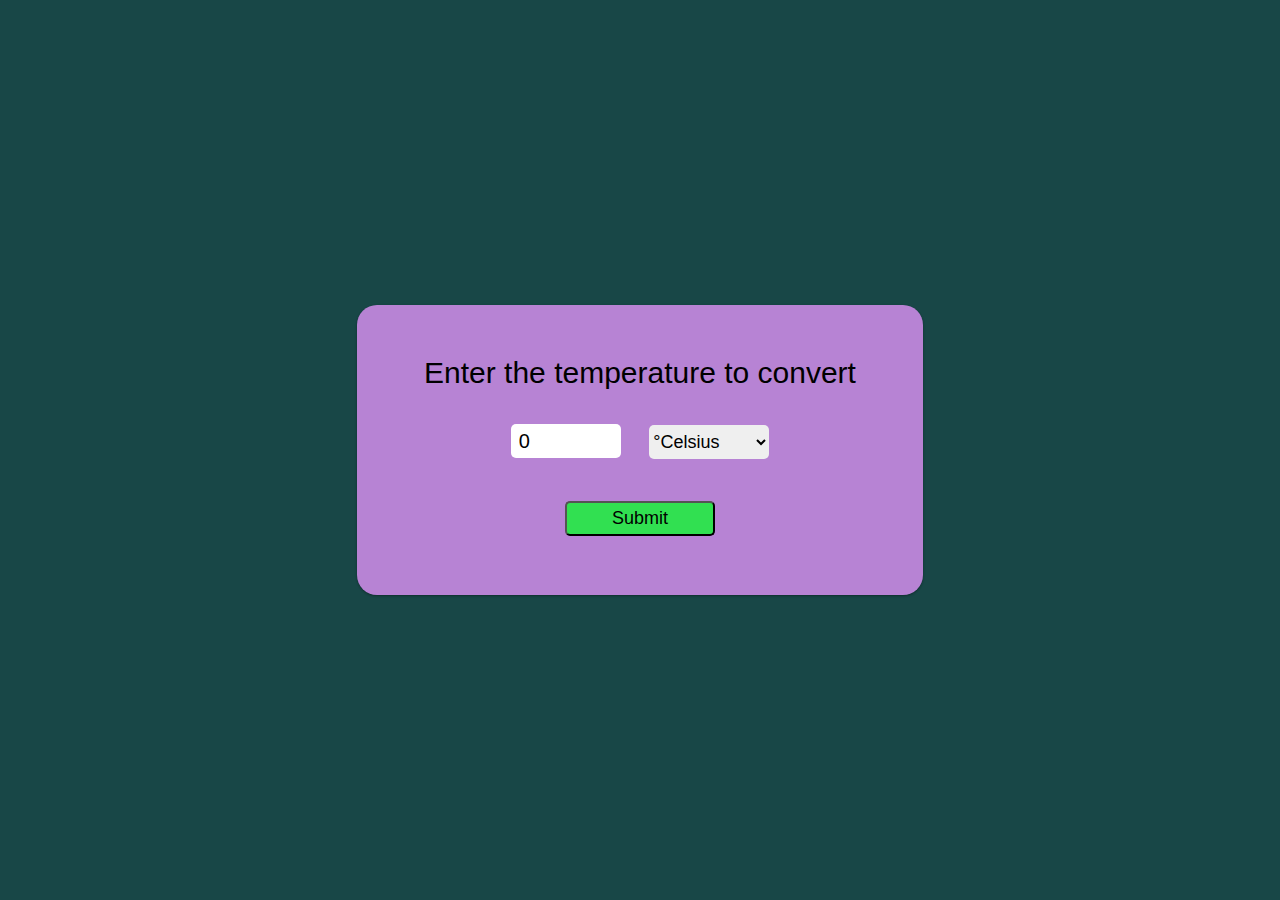
<file: Level 1 (Task 3 Temperature Converter)/index.html>
<!DOCTYPE html>
<html>
<head>
    <link rel="stylesheet" href="style.css">
    <title>Temperature converter</title>
</head>
<body>
    <div class="container">
        <form id="calcTemp" onsubmit="calculateTemp(); return false">
            <label for="temp">Enter the temperature to convert</label>
            <br>
            <input type="number" name="temp" id="temp" value="0">
            <select name="temp_diff" id="temp_diff">
                <option value="cel">&#176;Celsius</option>
                <option value="fah">&#176;Fahrenheit</option>
            </select>
            <br>
            <input type="submit" name="temp" id="submit">
            <br>
            <span id="result"></span>
        </form>
    </div>

    <script src="script.js"></script>
</body>

</html>
</file>
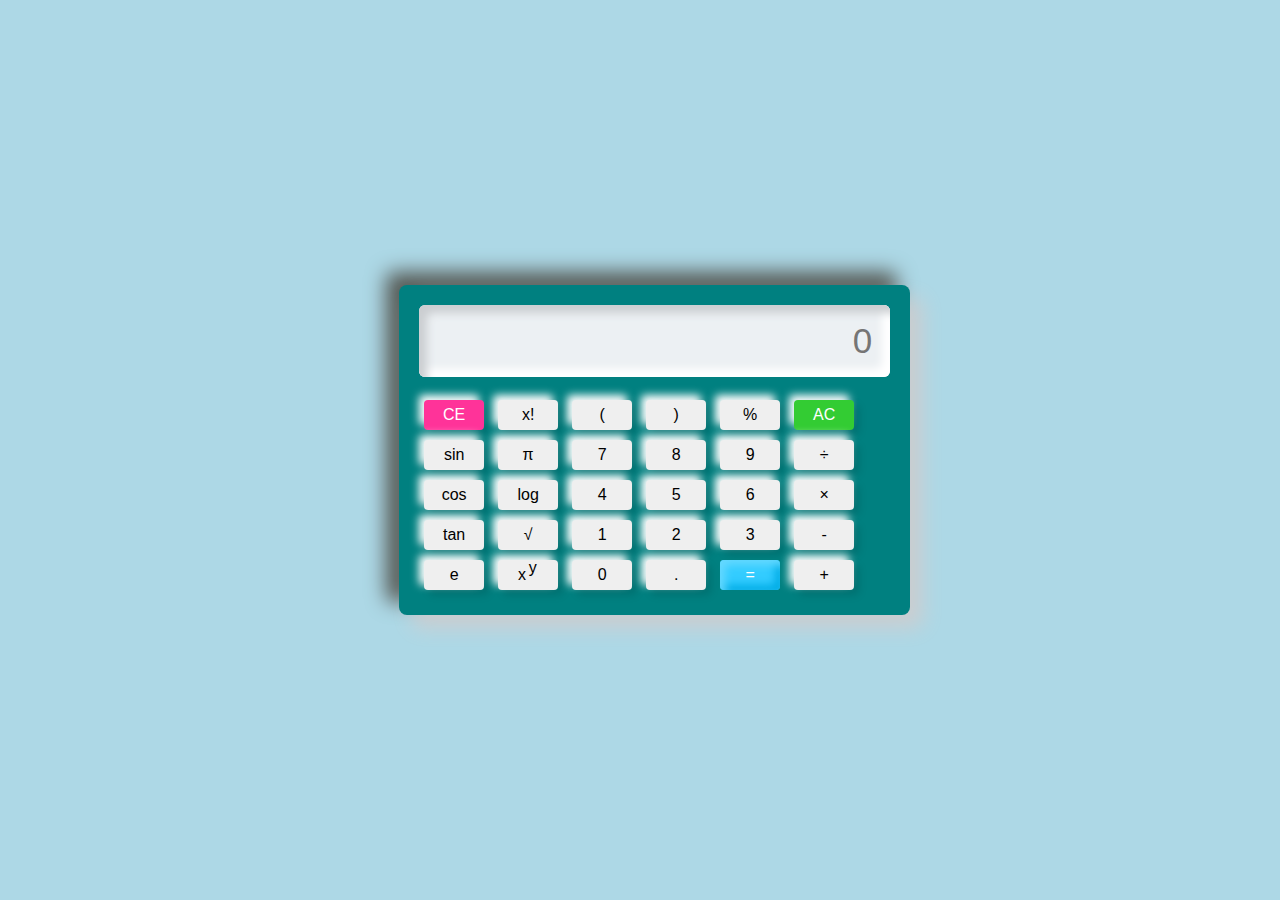
<file: Level 2 (Task 1 - Calculator)/index.html>
<!DOCTYPE html>
<html lang="en">
<head>
    <title>Calculator</title>
    <link rel="stylesheet" type="text/css" href="calculator.css"/>
</head>
<body>
    <div class="container">
        <div class="display">
            <input id="screen" type="text" placeholder="0">
        </div>

        <div class="btns">
            <div class="row">
                <button id="ce" onclick="backspc()">CE</button>
                <button onclick="fact()">x!</button>
                <button class="btn">(</button>
                <button class="btn">)</button>
                <button class="btn">%</button>
                <button id="ac" onclick="screen.value=''">AC</button>
            </div>

            <div class="row">
                <button onclick="sin()">sin</button>
                <button onclick="pi()">π</button>
                <button class="btn">7</button>
                <button class="btn">8</button>
                <button class="btn">9</button>
                <button class="btn">÷</button>
            </div>

            <div class="row">
                <button onclick="cos()">cos</button>
                <button onclick="log()">log</button>
                <button class="btn">4</button>
                <button class="btn">5</button>
                <button class="btn">6</button>
                <button class="btn">×</button>
            </div>

            <div class="row">
                <button onclick="tan()">tan</button>
                <button onclick="sqrt()">√</button>
                <button class="btn">1</button>
                <button class="btn">2</button>
                <button class="btn">3</button>
                <button class="btn">-</button>
            </div>

            <div class="row">
                <button onclick="e()">e</button>
                <button onclick="pow()">x <span style="position: relative; bottom: .4em; right: .1em;">y</span>
                </button>
                <button class="btn">0</button>
                <button class="btn">.</button>
                <button id="eval" onclick="screen.value=eval(screen.value)">=</button>
                <button class="btn">+</button>
            </div>
        </div>
    </div>
</body>
<script src="calculator.js"></script>
</html>
</file>
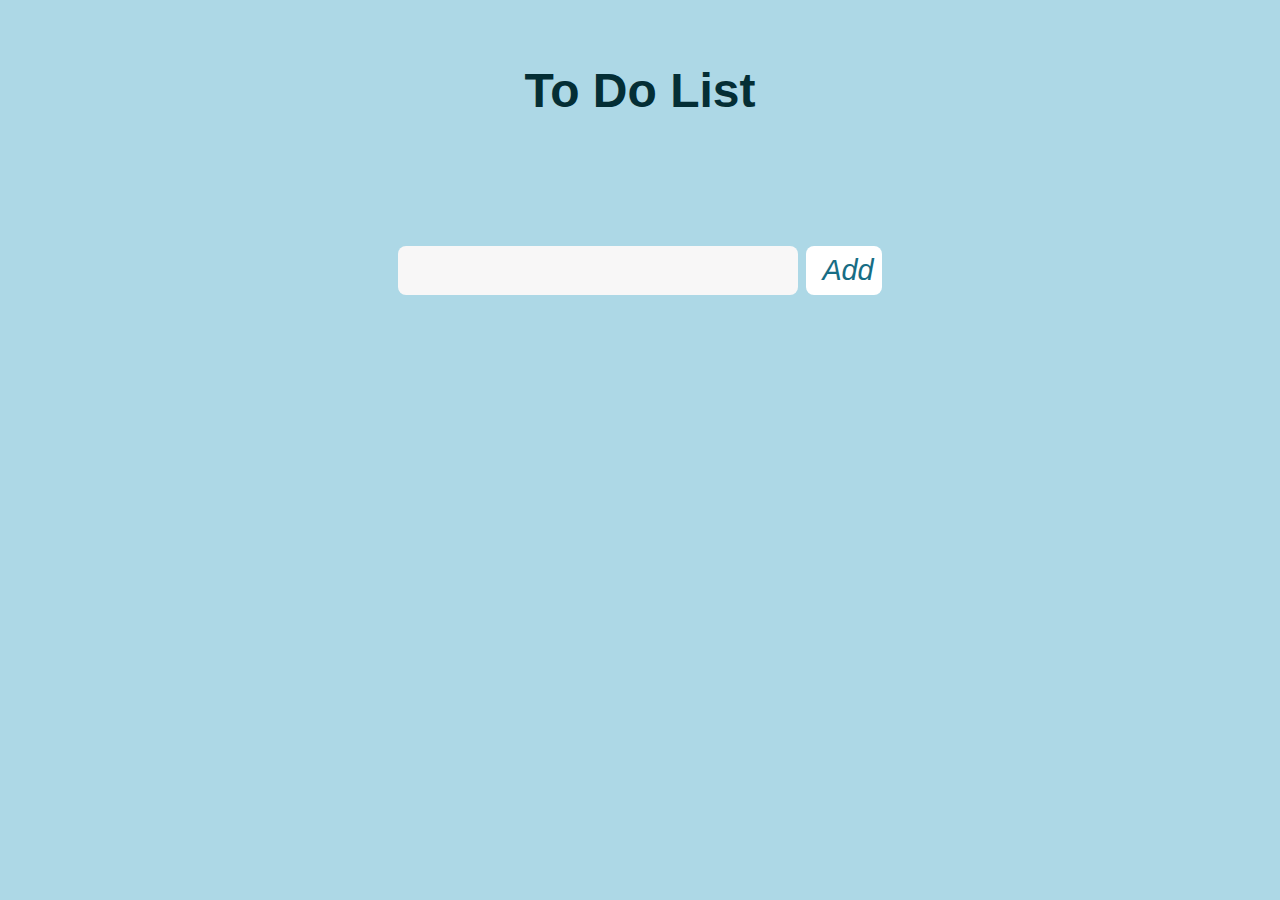
<file: Level 2 (Task 3 to do list)/index.html>
<!DOCTYPE html>
<html lang="en">
<head>
    <meta charset="UTF-8">
    <meta http-equiv="X-UA-Compatible" content="IE=edge">
    <meta name="viewport" content="width=device-width, initial-scale=1.0">
    <link rel="stylesheet" href="https://cdnjs.cloudflare.com/ajax/libs/font-awesome/5.15.3/css/all.min.css" integrity="sha512-iBBXm8fW90+nuLcSKlbmrPcLa0OT92xO1BIsZ+ywDWZCvqsWgccV3gFoRBv0z+8dLJgyAHIhR35VZc2oM/gI1w==" crossorigin="anonymous" referrerpolicy="no-referrer" />
    <link rel="stylesheet" href="main.css">
    <title>To Do List</title>
</head>
<body>
    <header>
        <h1>To Do List </h1>
    </header>
    <form action="">
        <input type="text" class="todo-input">
        <button class="todo-button" type="submit">
            <i class="fas fa-lg">Add</i>
        </button>
    </form>
    <div class="todo-container">
        <ul class="todo-list"></ul>
    </div>

    <script src="main.js"></script>
    
</body>
</html>
</file>
<file: Level 1 (Task 3 Temperature Converter)/style.css>
@import url('https://fonts.googleapis.com/css2?family=Raleway:ital,wght@0,300;0,500;0,600;0,700;1,300;1,400;1,500;1,600;1,700&family=Roboto:wght@100;300;400;700&family=Ubuntu:ital,wght@0,300;0,400;0,500;1,300;1,400;1,500;1,700&display=swap');

* {
    box-sizing: border-box;
    padding: 0;
    margin: 0;
    font-family: 'Poppins', sans-serif;
}
.container {
    display: flex;
    justify-content: center;
    align-items: center;
    height: 100vh;
    text-align: center;
    background-color: #184747;
}
#calcTemp {
    padding: 29px 67px;
    min-height: 290px;
    border-radius: 20px;
    background-color: #b783d4;;
    box-shadow: rgba(0, 0, 0, 0.12) 0px 1px 3px, rgba(0, 0, 0, 0.24) 0px 1px 2px;
}
label {
    font-size: 30px;
    line-height: 78px;
    
}
#temp {
    width: 110px;
    height: 34px;
    border-radius: 5px;
    margin: 12px;
    padding: 8px;
    font-size: 20px;
    font-weight: 500;
    border: none;
    outline: none;
}
#temp_diff {
    width: 120px;
    height: 34px;
    border-radius: 5px;
    margin: 12px;
    font-size: 18px;
    font-weight: 500;
    border: none;
    outline: none;
}
#submit {
    width: 150px;
    border-radius: 5px;
    margin: 30px 0 20px 0;
    font-size: 18px;
    background-color: rgb(49, 224, 81);
    padding: 5px;
    transition: all 0.5s ease;
}
#submit:hover{
    background-color: antiquewhite;
    cursor: pointer;
}
#result{
    font-size: 27px;
}
</file>
<file: Level 2 (Task 1 - Calculator)/calculator.css>
body {
    padding: 0;
    margin: 0;
    display: flex;
    justify-content: center;
    align-items: center;
    min-height: 100vh;
    user-select: none;
    background: lightblue;
}

.container {
    margin-left: 1.8em;
    padding: 20px;
    border-radius: 8px;
    box-shadow: 13px 13px 20px #cbced1, -13px -13px 20px #545853;
    background-color: teal;
}

.content {
    width: 100%;
    margin-top: 1.7em;
    display: flex;
    justify-content: center;
    align-items: center;
    flex-direction: column;
}

.row button {
    width: 60px;
    height: 30px;
    font-size: 16px;
    border: none;
    outline: none;
    margin: 5px;                                                                                     
    border-radius: 4px;
    transition: .1s;
    box-shadow: 5px 5px 8px #00000020,
        -5px -5px 8px #ffff;
}

.row button:hover {
    box-shadow: inset 5px 5px 8px rgba(16, 16, 16, .1),
        inset -5px -5px 8px #fff;
    background: #fff;
}

.display #screen {
    margin-bottom: .5em;
    width: auto;
    height: 70px;
    font-size: 35px;
    outline: none;
    border: none;
    text-align: right;
    padding-right: .5em;
    background: #ecf0f3;
    border-radius: 6px;
    box-shadow: inset 8px 8px 8px #cbced1,
        inset -8px -8px 8px #ffffff;
}

#eval {
    background: #33ccff;
    color: #fff;
    box-shadow: inset 5px 5px 8px #66d9ff,
        inset -5px -5px 8px #00ace6;
}

#eval:hover {
    box-shadow: inset 5px 5px 8px #00ace6,
        inset -5px -5px 8px #00e604;
}

#ac {
    background: #33cc33;
    color: #fff;
}

#ac:hover {
    box-shadow: inset 5px 5px 8px #2eb82e,
        inset -5px -5px 8px #33cc33;
}

#ce {
    background: #ff3399;
    color: #fff;
}

#ce:hover {
    box-shadow: inset 5px 5px 8px #e60073,
        inset -5px -5px 8px #ff3399;
}
</file>
<file: Level 2 (Task 3 to do list)/main.css>
* {
    margin: 0;
    padding: 0;
    box-sizing: border-box;
}

body {
    background-color: lightblue;
    color: rgb(4, 46, 53);
    font-family: "Poppins", sans-serif;
    min-height: 100vh;
}

header {
    font-size: 1.5rem;
}

header, 
form {
    min-height: 20vh;
    display: flex;
    justify-content: center;
    align-items: center;
}


form input, 
form button {
    padding: 0.5rem;
    padding-left: 1rem;
    font-size: 1.8rem;
    border: none;
    background: rgb(248, 247, 247);
    border-radius: 0.5rem;
}

form button {
    color: rgb(23, 109, 133);
    background: white;
    cursor: pointer;
    transition: all 0.3 ease;
    margin-left: 0.5rem;
}

form button:hover {
    color: white;
    background: rgb(99, 206, 235);
}

.todo-container {
    display: flex;
    justify-content: center;
    align-items: center;
}

.todo-list {
    min-width: 30%;
    list-style: none;
}

.todo {
    margin: 0.5rem;
    padding-left: 0.5rem;
    background: white;
    color: black;
    font-size: 1.5rem;
    display: flex;
    justify-content: space-between;
    align-items: center;
    transition: 0.5s;
    border-radius: 2rem;
}

.todo li {
    flex: 1;
}

.trash-btn, 
.complete-btn {
    color: white;
    border: none;
    padding: 1rem;
    cursor: pointer;
    font-size: 1.5rem;
}

.complete-btn {
    background: rgb(101, 171, 251);
}

.trash-btn {
    border-top-right-radius: 1.75rem;
    border-bottom-right-radius: 1.75rem;
    background: rgb(171, 171, 171);
}

.todo-item {
    padding: 0rem 0.5rem;
}

.fa-trash, 
.fa-check-circle {
    pointer-events: none;
}

.completed {
    text-decoration: line-through;
    opacity: 0.5;
}

.slide {
    transform: translateX(10rem);
    opacity: 0;
}

.select {
    margin: 1rem;
    position: relative;
    overflow: hidden;
    border-radius: 50px;
}

select {
    color:rgb(157, 155, 149);
    width: 10rem;
    height: 3.2rem;
    cursor: pointer;
    padding: 1rem;
}

.select::after {
    content: "\25BC";
    position: absolute;
    background:rgb(193, 190, 180);
    top: 0;
    right: 0;
    padding: 1rem;
    pointer-events: none;
    transition: all 0.3s ease;
}

.select::hover::after {
    background: white;
    color: rgb(233, 226, 202);
}
</file>
